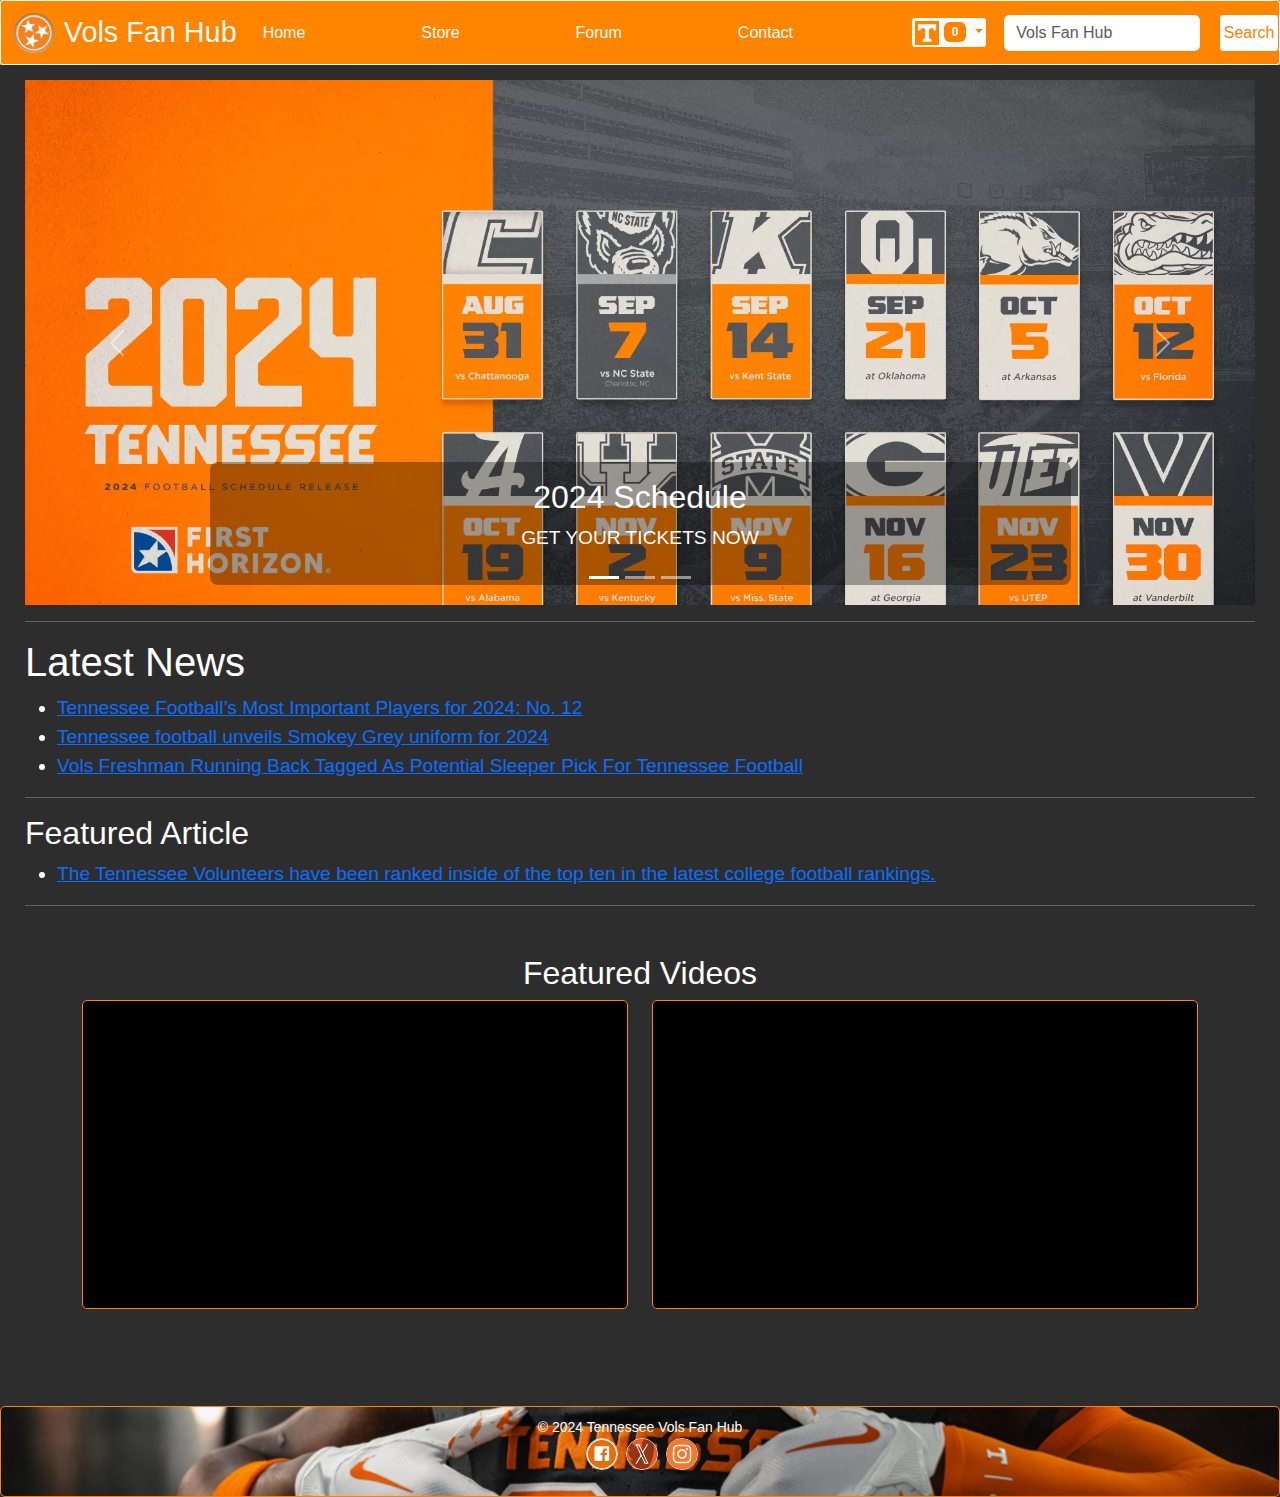
<file: index.html>
<!DOCTYPE html>
  <html lang="en">
  <head>
      <meta charset="UTF-8">
      <meta name="viewport" content="width=device-width, initial-scale=1.0">
      <title>Tennessee Vols Fan Hub</title>
      <link href="https://cdn.jsdelivr.net/npm/bootstrap@5.3.3/dist/css/bootstrap.min.css" rel="stylesheet">
      <link rel="stylesheet" href="css/styles.css">
  </head>
  
    <body>
      <header>
        <nav class="navbar navbar-expand-lg navbar-light bg-transparent">
            <a class="navbar-brand" href="#">
                <img src="images/vols7.webp" alt="Vols Fan Hub" class="navbar-logo"> 
                Vols Fan Hub
            </a>
            <button class="navbar-toggler" type="button" data-bs-toggle="collapse" data-bs-target="#navbarNav" aria-controls="navbarNav" aria-expanded="false" aria-label="Toggle navigation">
                <span class="navbar-toggler-icon"></span>
            </button>
            <div class="collapse navbar-collapse" id="navbarNav">
                <ul class="navbar-nav me-auto mb-2 mb-lg-0">
                    <li class="nav-item">
                        <a class="nav-link active" aria-current="page" href="index.html">Home</a>
                    </li>
                    <li class="nav-item">
                        <a class="nav-link" href="store.html">Store</a>
                    </li>
                    <li class="nav-item">
                        <a class="nav-link" href="forum.html">Forum</a>
                    </li>
                    <li class="nav-item">
                        <a class="nav-link" href="contact.html">Contact</a>
                    </li>
                </ul>
                <div class="d-flex align-items-center ms-auto">
                    <div class="dropdown me-3">
                        <button class="btn btn-outline-success dropdown-toggle" type="button" id="cartDropdown" data-bs-toggle="dropdown" aria-expanded="false">
                            <img src="images/shopping-cart.png" class="cart-icon" alt="Cart"> 
                            <span class="badge bg-danger text-dark" id="cart-count">0</span> 
                        </button>
                        <ul class="dropdown-menu dropdown-menu-end p-3" aria-labelledby="cartDropdown" id="cart-dropdown-menu">
                            <li><p class="text-center mb-0">Your cart is empty.</p></li>
                        </ul>
                    </div>
                    <form class="d-flex">
                        <input class="form-control me-2" type="search" placeholder="Vols Fan Hub" aria-label="Search">
                        <button class="btn btn-outline-success" type="submit">Search</button>
                    </form>
                </div>
            </div>
        </nav>
    </header>
    

    <main>
        <!-- Carousel Section -->
        <div id="carouselIndicators" class="carousel slide" data-bs-ride="carousel">
            <ol class="carousel-indicators">
                <li data-bs-target="#carouselIndicators" data-bs-slide-to="0" class="active"></li>
                <li data-bs-target="#carouselIndicators" data-bs-slide-to="1"></li>
                <li data-bs-target="#carouselIndicators" data-bs-slide-to="2"></li>
            </ol>
            <div class="carousel-inner">
                <div class="carousel-item active">
                    <img src="images/vols1.webp" class="d-block w-100" alt="First slide">
                    <div class="carousel-caption d-none d-md-block">
                        <h2>2024 Schedule</h2>
                        <p>GET YOUR TICKETS NOW</p>
                    </div>
                </div>
                <div class="carousel-item">
                    <img src="images/vols2.avif" class="d-block w-100" alt="Second slide">
                    <div class="carousel-caption d-none d-md-block">
                        <h2>Tennessee football unveils Smokey Grey uniform for 2024</h2>
                        <p>Tennessee's 2024 Smokey Grey football uniforms are inspired by the Tri-Star emblem on the state flag.</p>
                    </div>
                </div>
                <div class="carousel-item">
                    <img src="images/vols3.webp" class="d-block w-100" alt="Third slide">
                    <div class="carousel-caption d-none d-md-block">
                        <h2>Highest rated edge rusher in College Football </h2>
                        <p>EA Sports College Football 25 gives James Pearce 95 overall player rating</p>
                    </div>
                </div>
            </div>
            <a class="carousel-control-prev" href="#carouselIndicators" role="button" data-bs-slide="prev">
                <span class="carousel-control-prev-icon" aria-hidden="true"></span>
                <span class="visually-hidden">Previous</span>
            </a>
            <a class="carousel-control-next" href="#carouselIndicators" role="button" data-bs-slide="next">
                <span class="carousel-control-next-icon" aria-hidden="true"></span>
                <span class="visually-hidden">Next</span>
            </a>
        </div>
        <!-- End of Carousel Section -->

        <!-- Latest News Section -->
        <section>
            <hr>
            <h1>Latest News</h1>
            <ul>
                <li><a href="https://247sports.com/college/tennessee/article/jermod-mccoy-tennessee-vols-football-ranking-most-important-players-for-2024-season-oregon-state-transfer-233764379/" target="_blank">Tennessee Football’s Most Important Players for 2024: No. 12</a></li>
                <li><a href="https://www.knoxnews.com/story/sports/college/university-of-tennessee/football/2024/07/13/tennessee-football-smokey-grey-uniform-2024/74381530007/" target="_blank">Tennessee football unveils Smokey Grey uniform for 2024</a></li>
                <li><a href="https://www.rockytopinsider.com/2024/07/11/vols-freshman-running-back-tagged-as-potential-sleeper-pick-for-tennessee-football/" target="_blank">Vols Freshman Running Back Tagged As Potential Sleeper Pick For Tennessee Football</a></li>
            </ul>
            <hr>
        </section>

        <!-- Featured Article Section -->
        <section>
            <h2>Featured Article</h2>
            <ul>
                <li><a href="https://www.si.com/college/tennessee/football/tennessee-volunteers-ranked-inside-top-ten-01j2hac537qy" target="_blank">The Tennessee Volunteers have been ranked inside of the top ten in the latest college football rankings.</a></li>
            </ul>
            <hr>
        </section>

        <!-- Featured Videos Section -->
        <section class="container my-5">
            <h2 class="text-center">Featured Videos</h2>
            <div class="row justify-content-center">
                <div class="col-md-6">
                    <div class="video-container mb-4">
                        <iframe class="embed-responsive-item" src="https://www.youtube.com/embed/wmtQ72ZFkjc?si=kvC34rLUypUAmXqq" title="YouTube video player" style="border:0;" allow="accelerometer; autoplay; clipboard-write; encrypted-media; gyroscope; picture-in-picture; web-share" referrerpolicy="strict-origin-when-cross-origin" allowfullscreen></iframe>
                    </div>
                </div>
                <div class="col-md-6">
                    <div class="video-container mb-4">
                        <iframe class="embed-responsive-item" src="https://www.youtube.com/embed/kBbOAVrYlCY?si=hFkrwXW5TB-S7l78" title="YouTube video player" style="border:0;" allow="accelerometer; autoplay; clipboard-write; encrypted-media; gyroscope; picture-in-picture; web-share" referrerpolicy="strict-origin-when-cross-origin" allowfullscreen></iframe>
                    </div>
                </div>
            </div>
        </section>
    </main>

    <!-- Footer Section -->
    <footer class="footer">
        <div class="container-fluid">
            <div class="row">
                <div class="col-md-12 text-center">
                    <p>&copy; 2024 Tennessee Vols Fan Hub</p>
                    <ul class="social-links list-unstyled d-flex justify-content-center">
                        <li class="ms-2">
                            <a href="https://www.facebook.com/VolFootball/" target="_blank">
                                <img src="images/facebook.png" alt="Facebook" class="social-icon">
                            </a>
                        </li>
                        <li class="ms-2">
                            <a href="https://x.com/Vol_Football?ref_src=twsrc%5Egoogle%7Ctwcamp%5Eserp%7Ctwgr%5Eauthor" target="_blank">
                                <img src="images/x.jpg" alt="X" class="social-icon">
                            </a>
                        </li>
                        <li class="ms-2">
                            <a href="https://www.instagram.com/vol_football/?hl=en" target="_blank">
                                <img src="images/insta.png" alt="Instagram" class="social-icon">
                            </a>
                        </li>
                    </ul>
                </div>
            </div>
        </div>
    </footer>
     <script src="https://cdn.jsdelivr.net/npm/bootstrap@5.3.3/dist/js/bootstrap.bundle.min.js"></script>
    <script src="scripts/scripts.js"></script>
</body>

</html>
</file>
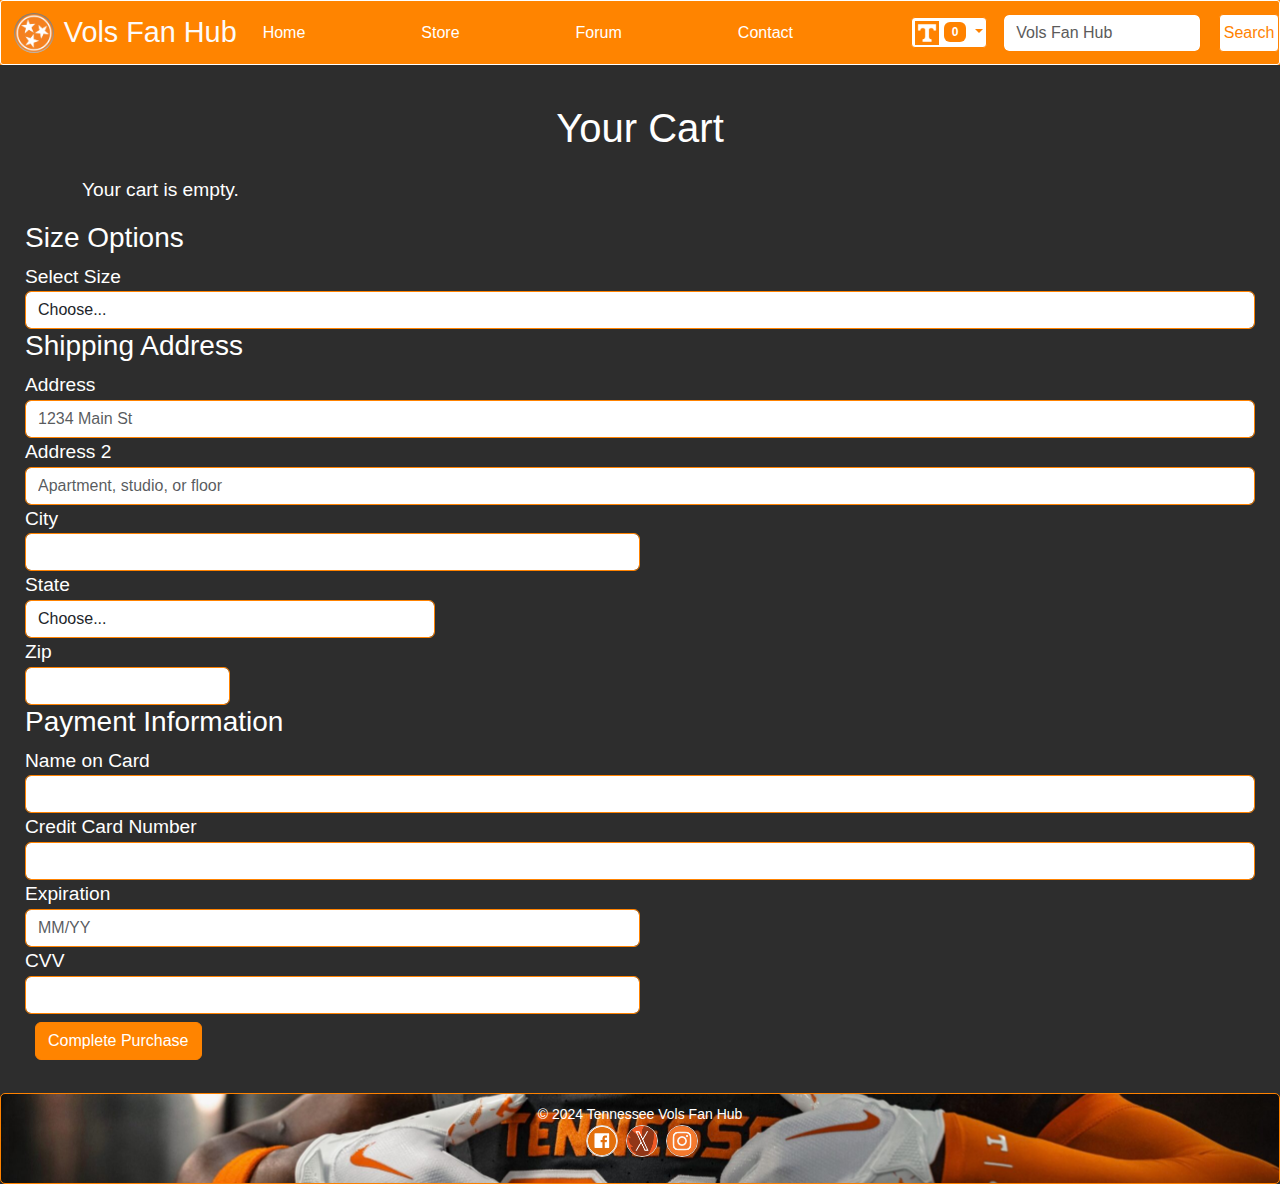
<file: cart.html>
<!DOCTYPE html>
<html lang="en">
<head>
    <meta charset="UTF-8">
    <meta name="viewport" content="width=device-width, initial-scale=1.0">
    <title>Cart - Tennessee Vols Football Fan Hub</title>
    <link href="https://cdn.jsdelivr.net/npm/bootstrap@5.3.3/dist/css/bootstrap.min.css" rel="stylesheet">
    <link rel="stylesheet" href="css/styles.css">
</head>
<body>
    <header>
        <nav class="navbar navbar-expand-lg navbar-light bg-transparent">
            <a class="navbar-brand" href="#">
                <img src="images/vols7.webp" alt="Vols Fan Hub" class="navbar-logo"> 
                Vols Fan Hub
            </a>
            <button class="navbar-toggler" type="button" data-bs-toggle="collapse" data-bs-target="#navbarNav" aria-controls="navbarNav" aria-expanded="false" aria-label="Toggle navigation">
                <span class="navbar-toggler-icon"></span>
            </button>
            <div class="collapse navbar-collapse" id="navbarNav">
                <ul class="navbar-nav me-auto mb-2 mb-lg-0">
                    <li class="nav-item">
                        <a class="nav-link active" aria-current="page" href="index.html">Home</a>
                    </li>
                    <li class="nav-item">
                        <a class="nav-link" href="store.html">Store</a>
                    </li>
                    <li class="nav-item">
                        <a class="nav-link" href="forum.html">Forum</a>
                    </li>
                    <li class="nav-item">
                        <a class="nav-link" href="contact.html">Contact</a>
                    </li>
                </ul>
                <div class="d-flex align-items-center ms-auto">
                    <div class="dropdown me-3">
                        <button class="btn btn-outline-success dropdown-toggle" type="button" id="cartDropdown" data-bs-toggle="dropdown" aria-expanded="false">
                            <img src="images/shopping-cart.png" class="cart-icon" alt="Cart"> 
                            <span class="badge bg-danger text-dark" id="cart-count">0</span> 
                        </button>
                        <ul class="dropdown-menu dropdown-menu-end p-3" aria-labelledby="cartDropdown" id="cart-dropdown-menu">
                            <li><p class="text-center mb-0">Your cart is empty.</p></li>
                        </ul>
                    </div>
                    <form class="d-flex">
                        <input class="form-control me-2" type="search" placeholder="Vols Fan Hub" aria-label="Search">
                        <button class="btn btn-outline-success" type="submit">Search</button>
                    </form>
                </div>
            </div>
        </nav>
    </header>
    <main>
        <h1 class="text-center my-4">Your Cart</h1>
        <div class="container">
            <div class="row" id="cart-items">
                <div class="col-md-6">
                    <div id="cart-items" class="cart-grid"></div>
                        
                    </div>
                </div>
            </div>
            <div class="row">
                <div class="col-md-12">
                    <form id="checkout-form">
                        <h3>Size Options</h3>
                        <div class="form-group">
                            <label for="size">Select Size</label>
                            <select class="form-control" id="size" required>
                                <option value="">Choose...</option>
                                <option value="S">Small</option>
                                <option value="M">Medium</option>
                                <option value="L">Large</option>
                                <option value="XL">Extra Large</option>
                            </select>
                        </div>
                        <h3>Shipping Address</h3>
                        <div class="form-group">
                            <label for="address">Address</label>
                            <input type="text" class="form-control" id="address" placeholder="1234 Main St" required>
                        </div>
                        <div class="form-group">
                            <label for="address2">Address 2</label>
                            <input type="text" class="form-control" id="address2" placeholder="Apartment, studio, or floor">
                        </div>
                        <div class="form-row">
                            <div class="form-group col-md-6">
                                <label for="city">City</label>
                                <input type="text" class="form-control" id="city" required>
                            </div>
                            <div class="form-group col-md-4">
                                <label for="state">State</label>
                                <select id="state" class="form-control" required>
                                    <option value="">Choose...</option>
                                    <option value="AL">Alabama</option>
                                    <option value="AK">Alaska</option>
                                    <option value="AZ">Arizona</option>
                                    <option value="AR">Arkansas</option>
                                    <option value="CA">California</option>
                                    <option value="CO">Colorado</option>
                                    <option value="CT">Connecticut</option>
                                    <option value="DE">Delaware</option>
                                    <option value="FL">Florida</option>
                                    <option value="GA">Georgia</option>
                                    <option value="HI">Hawaii</option>
                                    <option value="ID">Idaho</option>
                                    <option value="IL">Illinois</option>
                                    <option value="IN">Indiana</option>
                                    <option value="IA">Iowa</option>
                                    <option value="KS">Kansas</option>
                                    <option value="KY">Kentucky</option>
                                    <option value="LA">Louisiana</option>
                                    <option value="ME">Maine</option>
                                    <option value="MD">Maryland</option>
                                    <option value="MA">Massachusetts</option>
                                    <option value="MI">Michigan</option>
                                    <option value="MN">Minnesota</option>
                                    <option value="MS">Mississippi</option>
                                    <option value="MO">Missouri</option>
                                    <option value="MT">Montana</option>
                                    <option value="NE">Nebraska</option>
                                    <option value="NV">Nevada</option>
                                    <option value="NH">New Hampshire</option>
                                    <option value="NJ">New Jersey</option>
                                    <option value="NM">New Mexico</option>
                                    <option value="NY">New York</option>
                                    <option value="NC">North Carolina</option>
                                    <option value="ND">North Dakota</option>
                                    <option value="OH">Ohio</option>
                                    <option value="OK">Oklahoma</option>
                                    <option value="OR">Oregon</option>
                                    <option value="PA">Pennsylvania</option>
                                    <option value="RI">Rhode Island</option>
                                    <option value="SC">South Carolina</option>
                                    <option value="SD">South Dakota</option>
                                    <option value="TN">Tennessee</option>
                                    <option value="TX">Texas</option>
                                    <option value="UT">Utah</option>
                                    <option value="VT">Vermont</option>
                                    <option value="VA">Virginia</option>
                                    <option value="WA">Washington</option>
                                    <option value="WV">West Virginia</option>
                                    <option value="WI">Wisconsin</option>
                                    <option value="WY">Wyoming</option>
                                </select>
                            </div>
                            
                            <div class="form-group col-md-2">
                                <label for="zip">Zip</label>
                                <input type="text" class="form-control" id="zip" required>
                            </div>
                        </div>
                        <h3>Payment Information</h3>
                        <div class="form-group">
                            <label for="cardName">Name on Card</label>
                            <input type="text" class="form-control" id="cardName" required>
                        </div>
                        <div class="form-group">
                            <label for="cardNumber">Credit Card Number</label>
                            <input type="text" class="form-control" id="cardNumber" required>
                        </div>
                        <div class="form-row">
                            <div class="form-group col-md-6">
                                <label for="expiration">Expiration</label>
                                <input type="text" class="form-control" id="expiration" placeholder="MM/YY" required>
                            </div>
                            <div class="form-group col-md-6">
                                <label for="cvv">CVV</label>
                                <input type="text" class="form-control" id="cvv" required>
                            </div>
                        </div>
                        <button type="submit" class="btn btn-primary my-2">Complete Purchase</button>
                    </form>
                </div>
            </div>
        </div>
    </main>
    <footer class="footer">
        <div class="container-fluid">
          <div class="row">
            <div class="col-md-12 text-center">
              <p>&copy; 2024 Tennessee Vols Fan Hub</p>
              <ul class="social-links list-unstyled d-flex justify-content-center">
                <li class="ms-2">
                  <a href="https://www.facebook.com/VolFootball/" target="_blank">
                    <img src="images/facebook.png" alt="Facebook" class="social-icon">
                  </a>
                </li>
                <li class="ms-2">
                  <a href="https://x.com/Vol_Football?ref_src=twsrc%5Egoogle%7Ctwcamp%5Eserp%7Ctwgr%5Eauthor" target="_blank">
                    <img src="images/x.jpg" alt="X" class="social-icon">
                  </a>
                </li>
                <li class="ms-2">
                  <a href="https://www.instagram.com/vol_football/?hl=en" target="_blank">
                    <img src="images/insta.png" alt="Instagram" class="social-icon">
                  </a>
                </li>
              </ul>
            </div>
          </div>
        </div>
      </footer>

    <!-- Modal -->
    <div class="modal fade" id="orderCompleteModal" tabindex="-1" aria-labelledby="orderCompleteModalLabel" aria-hidden="true">
        <div class="modal-dialog">
            <div class="modal-content">
                <div class="modal-header">
                    <h5 class="modal-title" id="orderCompleteModalLabel">Order Complete</h5>
                    <button type="button" class="btn-close" data-bs-dismiss="modal" aria-label="Close"></button>
                </div>
                <div class="modal-body">
                    Your order has been placed successfully.
                </div>
                <div class="modal-footer">
                    <button type="button" class="btn btn-secondary" data-bs-dismiss="modal">Close</button>
                    <button type="button" id="returnToStore" class="btn checkout-btn">Return to Store</button>
                </div>
            </div>
        </div>
    </div>
    <script src="https://cdn.jsdelivr.net/npm/bootstrap@5.3.3/dist/js/bootstrap.bundle.min.js"></script>
    <script src="scripts/scripts.js"></script> 
</body>
</html>
</file>
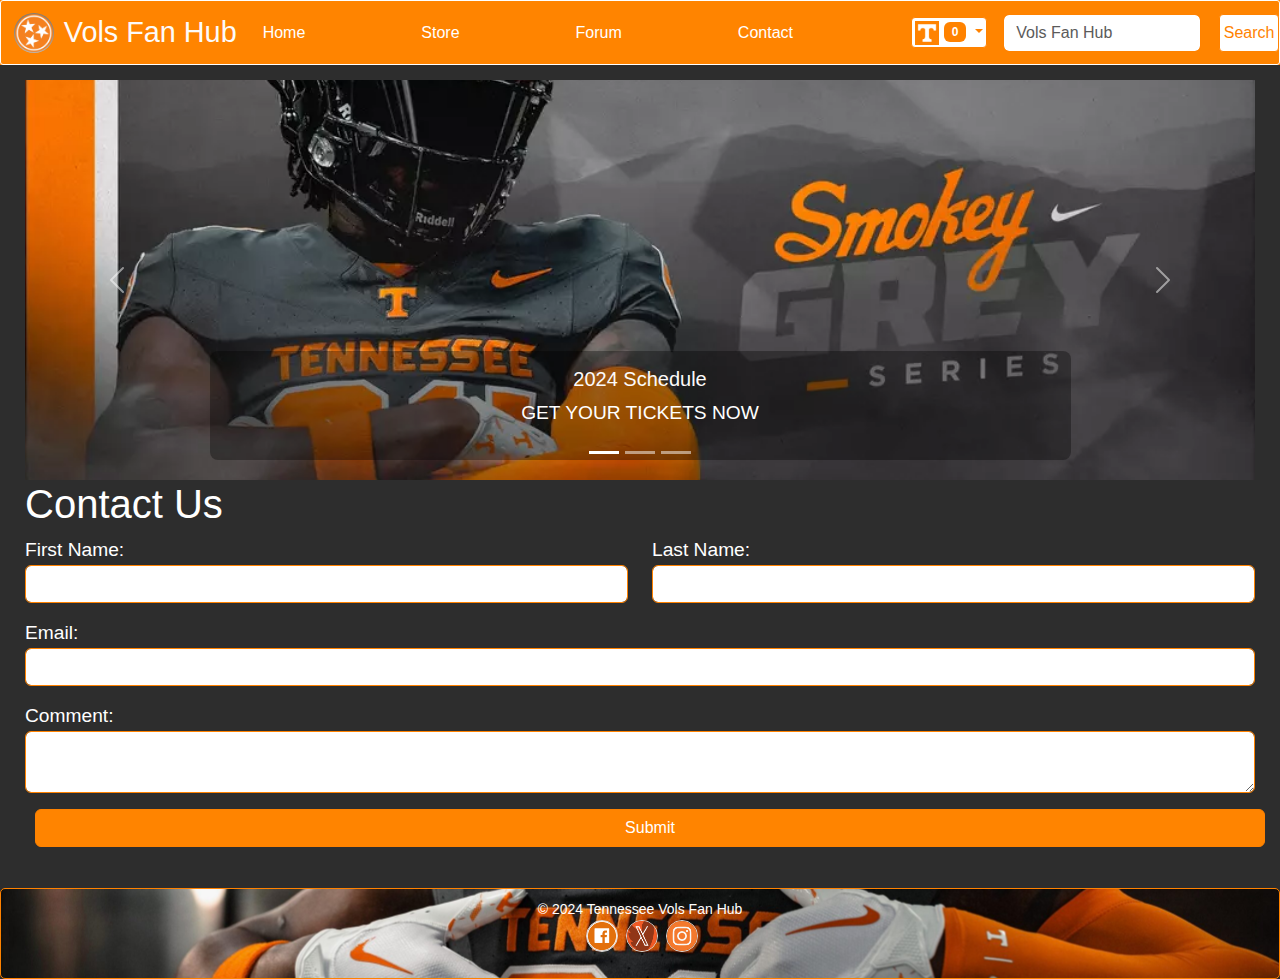
<file: contact.html>
<!DOCTYPE html>
<html lang="en">
<head>
    <meta charset="UTF-8">
    <meta name="viewport" content="width=device-width, initial-scale=1.0">
    <title>Contact - Tennessee Vols Fan Hub</title>
    <link href="https://cdn.jsdelivr.net/npm/bootstrap@5.3.3/dist/css/bootstrap.min.css" rel="stylesheet">
    <link rel="stylesheet" href="css/styles.css">
</head>
<body>
    <header>
        <nav class="navbar navbar-expand-lg navbar-light bg-transparent">
            <a class="navbar-brand" href="#">
                <img src="images/vols7.webp" alt="Vols Fan Hub" class="navbar-logo"> 
                Vols Fan Hub
            </a>
            <button class="navbar-toggler" type="button" data-bs-toggle="collapse" data-bs-target="#navbarNav" aria-controls="navbarNav" aria-expanded="false" aria-label="Toggle navigation">
                <span class="navbar-toggler-icon"></span>
            </button>
            <div class="collapse navbar-collapse" id="navbarNav">
                <ul class="navbar-nav me-auto mb-2 mb-lg-0">
                    <li class="nav-item">
                        <a class="nav-link active" aria-current="page" href="index.html">Home</a>
                    </li>
                    <li class="nav-item">
                        <a class="nav-link" href="store.html">Store</a>
                    </li>
                    <li class="nav-item">
                        <a class="nav-link" href="forum.html">Forum</a>
                    </li>
                    <li class="nav-item">
                        <a class="nav-link" href="contact.html">Contact</a>
                    </li>
                </ul>
                <div class="d-flex align-items-center ms-auto">
                    <div class="dropdown me-3">
                        <button class="btn btn-outline-success dropdown-toggle" type="button" id="cartDropdown" data-bs-toggle="dropdown" aria-expanded="false">
                            <img src="images/shopping-cart.png" class="cart-icon" alt="Cart"> 
                            <span class="badge bg-danger text-dark" id="cart-count">0</span> 
                        </button>
                        <ul class="dropdown-menu dropdown-menu-end p-3" aria-labelledby="cartDropdown" id="cart-dropdown-menu">
                            <li><p class="text-center mb-0">Your cart is empty.</p></li>
                        </ul>
                    </div>
                    <form class="d-flex">
                        <input class="form-control me-2" type="search" placeholder="Vols Fan Hub" aria-label="Search">
                        <button class="btn btn-outline-success" type="submit">Search</button>
                    </form>
                </div>
            </div>
        </nav>
    </header>
<main>
    <!-- Contact Carousel Section -->
    <div id="carousel-Indicators" class="carousel slide contact-carousel" data-bs-ride="carousel">
        <ol class="carousel-indicators">
            <li data-bs-target="#carousel-Indicators" data-bs-slide-to="0" class="active"></li>
            <li data-bs-target="#carousel-Indicators" data-bs-slide-to="1"></li>
            <li data-bs-target="#carousel-Indicators" data-bs-slide-to="2"></li>
        </ol>
        <div class="carousel-inner">
            <div class="carousel-item active">
                <img src="images/vols4.webp" class="d-block w-100 contact-carousel" alt="First slide">
                <div class="carousel-caption d-none d-md-block">
                    <h5>2024 Schedule</h5>
                    <p>GET YOUR TICKETS NOW</p>
                </div>
            </div>
            <div class="carousel-item">
                <img src="images/vols2.avif" class="d-block w-100 contact-carousel" alt="Second slide">
                <div class="carousel-caption d-none d-md-block">
                    <h5>Tennessee football unveils Smokey Grey uniform for 2024</h5>
                    <p>Tennessee's 2024 Smokey Grey football uniforms are inspired by the Tri-Star emblem on the state flag.</p>
                </div>
            </div>
            <div class="carousel-item">
                <img src="images/vols3.webp" class="d-block w-100 contact-carousel" alt="Third slide">
                <div class="carousel-caption d-none d-md-block">
                    <h5>Highest rated edge rusher in College Football</h5>
                    <p>EA Sports College Football 25 gives James Pearce 95 overall player rating</p>
                </div>
            </div>
        </div>
        <a class="carousel-control-prev" href="#carousel-Indicators" role="button" data-bs-slide="prev">
            <span class="carousel-control-prev-icon" aria-hidden="true"></span>
            <span class="sr-only"></span>
        </a>
        <a class="carousel-control-next" href="#carousel-Indicators" role="button" data-bs-slide="next">
            <span class="carousel-control-next-icon" aria-hidden="true"></span>
            <span class="sr-only"></span>
        </a>
    </div>
    <!-- End of Contact Carousel Section -->
   
        <section>
            <h1>Contact Us</h1>
            <form action="https://formspree.io/f/mrbzbkgr" method="POST">
              <input type="hidden" name="_next" value="thank-you.html">
              <div class="row mb-3">
                <div class="col-md-6">
                  <div class="form-group">
                    <label for="first-name">First Name:</label>
                    <input type="text" id="first-name" name="first-name" class="form-control" required>
                  </div>
                </div>
                <div class="col-md-6">
                  <div class="form-group">
                    <label for="last-name">Last Name:</label>
                    <input type="text" id="last-name" name="last-name" class="form-control">
                  </div>
                </div>
              </div>
              <div class="row mb-3">
                <div class="col-md-12">
                  <div class="form-group">
                    <label for="email">Email:</label>
                    <input type="email" id="email" name="email" class="form-control" required>
                  </div>
                </div>
              </div>
              <div class="row mb-3">
                <div class="col-md-12">
                  <div class="form-group">
                    <label for="comment">Comment:</label>
                    <textarea id="comment" name="comment" class="form-control comment-box" required></textarea>
                  </div>
                </div>
              </div>
              <div class="row mb-3">
                <div class="col-md-12">
                  <input type="submit" class="btn btn-primary w-100" value="Submit">
                </div>
              </div>
            </form>
          </section>
          
</main>
<footer class="footer">
    <div class="container-fluid">
      <div class="row">
        <div class="col-md-12 text-center">
          <p>&copy; 2024 Tennessee Vols Fan Hub</p>
          <ul class="social-links list-unstyled d-flex justify-content-center">
            <li class="ms-2">
              <a href="https://www.facebook.com/VolFootball/" target="_blank">
                <img src="images/facebook.png" alt="Facebook" class="social-icon">
              </a>
            </li>
            <li class="ms-2">
              <a href="https://x.com/Vol_Football?ref_src=twsrc%5Egoogle%7Ctwcamp%5Eserp%7Ctwgr%5Eauthor" target="_blank">
                <img src="images/x.jpg" alt="X" class="social-icon">
              </a>
            </li>
            <li class="ms-2">
              <a href="https://www.instagram.com/vol_football/?hl=en" target="_blank">
                <img src="images/insta.png" alt="Instagram" class="social-icon">
              </a>
            </li>
          </ul>
        </div>
      </div>
    </div>
  </footer>

<script src="https://cdn.jsdelivr.net/npm/@popperjs/core@2.5.4/dist/umd/popper.min.js"></script>
<script src="https://cdn.jsdelivr.net/npm/bootstrap@5.3.3/dist/js/bootstrap.bundle.min.js"></script>
<script src="scripts/scripts.js"></script>
</body>
</html>
</file>
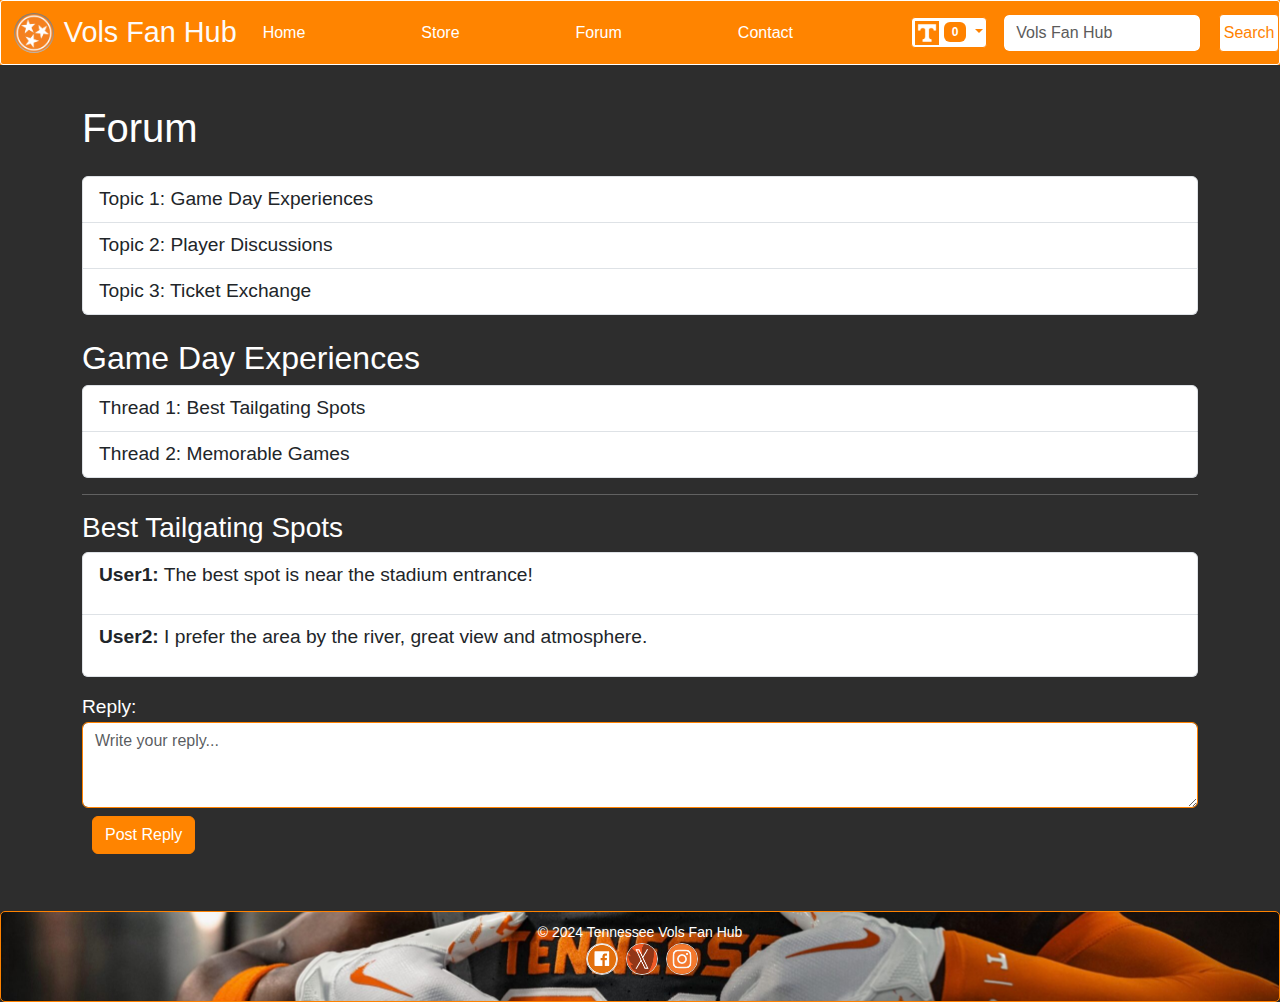
<file: forum.html>
<!DOCTYPE html>
<html lang="en">
<head>
    <meta charset="UTF-8">
    <meta name="viewport" content="width=device-width, initial-scale=1.0">
    <title>Forum - Tennessee Vols Football Fan Hub</title>
    <link href="https://cdn.jsdelivr.net/npm/bootstrap@5.3.3/dist/css/bootstrap.min.css" rel="stylesheet">
    <link rel="stylesheet" href="css/styles.css">
</head>
<body>
  <header>
    <nav class="navbar navbar-expand-lg navbar-light bg-transparent">
        <a class="navbar-brand" href="#">
            <img src="images/vols7.webp" alt="Vols Fan Hub" class="navbar-logo"> 
            Vols Fan Hub
        </a>
        <button class="navbar-toggler" type="button" data-bs-toggle="collapse" data-bs-target="#navbarNav" aria-controls="navbarNav" aria-expanded="false" aria-label="Toggle navigation">
            <span class="navbar-toggler-icon"></span>
        </button>
        <div class="collapse navbar-collapse" id="navbarNav">
            <ul class="navbar-nav me-auto mb-2 mb-lg-0">
                <li class="nav-item">
                    <a class="nav-link active" aria-current="page" href="index.html">Home</a>
                </li>
                <li class="nav-item">
                    <a class="nav-link" href="store.html">Store</a>
                </li>
                <li class="nav-item">
                    <a class="nav-link" href="forum.html">Forum</a>
                </li>
                <li class="nav-item">
                    <a class="nav-link" href="contact.html">Contact</a>
                </li>
            </ul>
            <div class="d-flex align-items-center ms-auto">
                <div class="dropdown me-3">
                    <button class="btn btn-outline-success dropdown-toggle" type="button" id="cartDropdown" data-bs-toggle="dropdown" aria-expanded="false">
                        <img src="images/shopping-cart.png" class="cart-icon" alt="Cart"> 
                        <span class="badge bg-danger text-dark" id="cart-count">0</span> 
                    </button>
                    <ul class="dropdown-menu dropdown-menu-end p-3" aria-labelledby="cartDropdown" id="cart-dropdown-menu">
                        <li><p class="text-center mb-0">Your cart is empty.</p></li>
                    </ul>
                </div>
                <form class="d-flex">
                    <input class="form-control me-2" type="search" placeholder="Vols Fan Hub" aria-label="Search">
                    <button class="btn btn-outline-success" type="submit">Search</button>
                </form>
            </div>
        </div>
    </nav>
</header>
<main>
    <section>
        <div class="container">
            <h1 class="my-4">Forum</h1>
            <div class="list-group mb-4">
                <!-- Forum topics -->
                <a href="#topic1" class="list-group-item list-group-item-action">Topic 1: Game Day Experiences</a>
                <a href="#topic2" class="list-group-item list-group-item-action">Topic 2: Player Discussions</a>
                <a href="#topic3" class="list-group-item list-group-item-action">Topic 3: Ticket Exchange</a>
            </div>
            
            <!-- Topic 1: Game Day Experiences -->
            <div id="topic1" class="forum-topic mb-4">
                <h2>Game Day Experiences</h2>
                <div class="list-group">
                    <!-- Threads -->
                    <a href="#thread1" class="list-group-item list-group-item-action">Thread 1: Best Tailgating Spots</a>
                    <a href="#thread2" class="list-group-item list-group-item-action">Thread 2: Memorable Games</a>
                </div>
                <hr>
                <!-- Thread 1: Best Tailgating Spots -->
                <div id="thread1" class="forum-thread mb-4">
                    <h3>Best Tailgating Spots</h3>
                    <div class="list-group">
                        <!-- Replies -->
                        <div class="list-group-item">
                            <p><strong>User1:</strong> The best spot is near the stadium entrance!</p>
                        </div>
                        <div class="list-group-item">
                            <p><strong>User2:</strong> I prefer the area by the river, great view and atmosphere.</p>
                        </div>
                    </div>
                    <form class="mt-3">
                        <div class="form-group">
                            <label for="reply1">Reply:</label>
                            <textarea class="form-control" id="reply1" rows="3" placeholder="Write your reply..."></textarea>
                        </div>
                        <button type="submit" class="btn btn-primary my-2">Post Reply</button>
                    </form>
                </div>
            </div>
            
            
        </div>
    </section>
</main>
<footer class="footer">
    <div class="container-fluid">
      <div class="row">
        <div class="col-md-12 text-center">
          <p>&copy; 2024 Tennessee Vols Fan Hub</p>
          <ul class="social-links list-unstyled d-flex justify-content-center">
            <li class="ms-2">
              <a href="https://www.facebook.com/VolFootball/" target="_blank">
                <img src="images/facebook.png" alt="Facebook" class="social-icon">
              </a>
            </li>
            <li class="ms-2">
              <a href="https://x.com/Vol_Football?ref_src=twsrc%5Egoogle%7Ctwcamp%5Eserp%7Ctwgr%5Eauthor" target="_blank">
                <img src="images/x.jpg" alt="X" class="social-icon">
              </a>
            </li>
            <li class="ms-2">
              <a href="https://www.instagram.com/vol_football/?hl=en" target="_blank">
                <img src="images/insta.png" alt="Instagram" class="social-icon">
              </a>
            </li>
          </ul>
        </div>
      </div>
    </div>
  </footer>

<script src="https://cdn.jsdelivr.net/npm/@popperjs/core@2.5.4/dist/umd/popper.min.js"></script>
<script src="https://cdn.jsdelivr.net/npm/bootstrap@5.3.3/dist/js/bootstrap.bundle.min.js"></script>
<script src="scripts/scripts.js"></script>
</body>
</html>
</file>
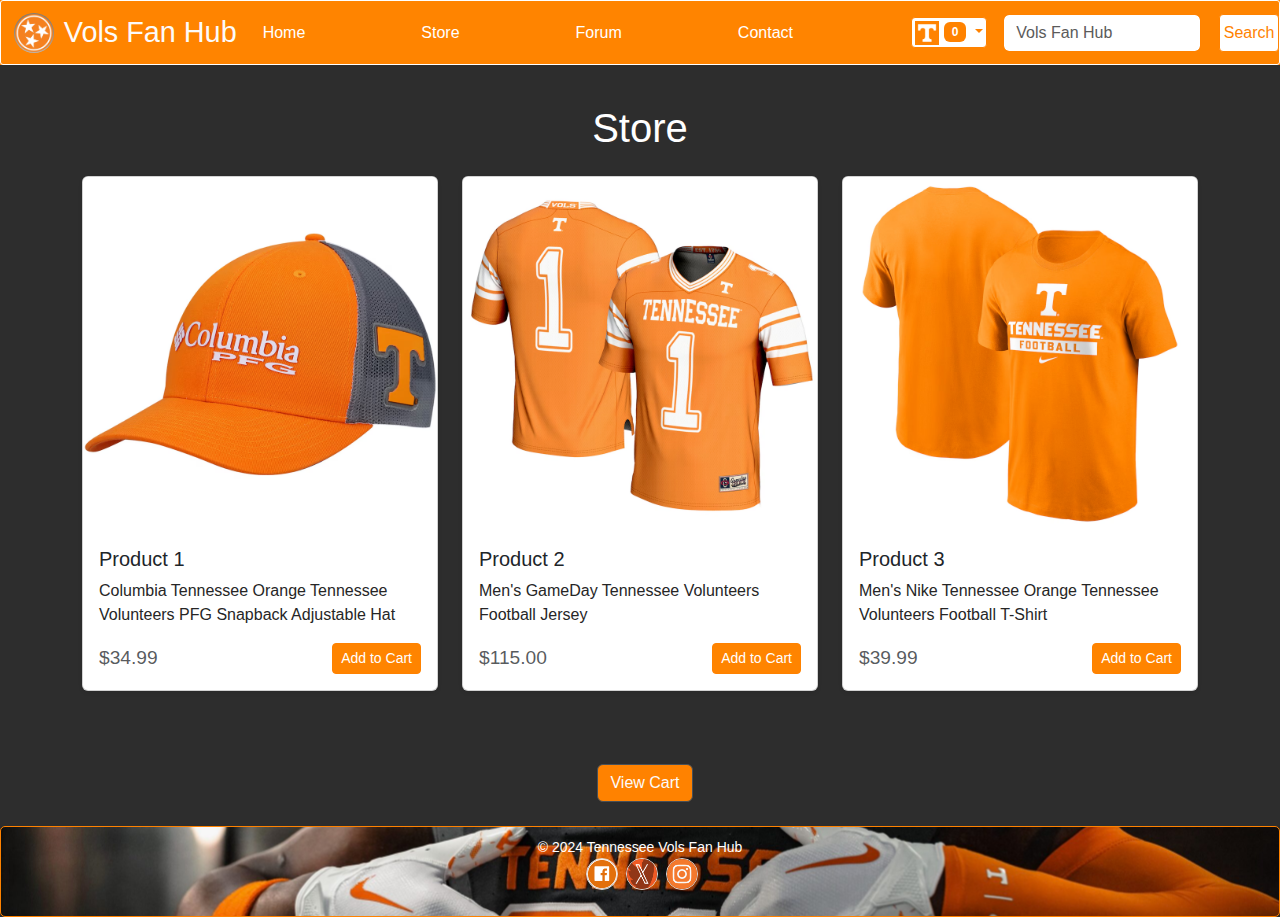
<file: store.html>
<!DOCTYPE html>
<html lang="en">
<head>
    <meta charset="UTF-8">
    <meta name="viewport" content="width=device-width, initial-scale=1.0">
    <title>Tennessee Vols Football Fan Hub Store</title>
    <link href="https://cdn.jsdelivr.net/npm/bootstrap@5.3.3/dist/css/bootstrap.min.css" rel="stylesheet">
    <link rel="stylesheet" href="css/styles.css">
</head>
<body>
  <header>
    <nav class="navbar navbar-expand-lg navbar-light bg-transparent">
        <a class="navbar-brand" href="#">
            <img src="images/vols7.webp" alt="Vols Fan Hub" class="navbar-logo"> 
            Vols Fan Hub
        </a>
        <button class="navbar-toggler" type="button" data-bs-toggle="collapse" data-bs-target="#navbarNav" aria-controls="navbarNav" aria-expanded="false" aria-label="Toggle navigation">
            <span class="navbar-toggler-icon"></span>
        </button>
        <div class="collapse navbar-collapse" id="navbarNav">
            <ul class="navbar-nav me-auto mb-2 mb-lg-0">
                <li class="nav-item">
                    <a class="nav-link active" aria-current="page" href="index.html">Home</a>
                </li>
                <li class="nav-item">
                    <a class="nav-link" href="store.html">Store</a>
                </li>
                <li class="nav-item">
                    <a class="nav-link" href="forum.html">Forum</a>
                </li>
                <li class="nav-item">
                    <a class="nav-link" href="contact.html">Contact</a>
                </li>
            </ul>
            <div class="d-flex align-items-center ms-auto">
                <div class="dropdown me-3">
                    <button class="btn btn-outline-success dropdown-toggle" type="button" id="cartDropdown" data-bs-toggle="dropdown" aria-expanded="false">
                        <img src="images/shopping-cart.png" class="cart-icon" alt="Cart"> 
                        <span class="badge bg-danger text-dark" id="cart-count">0</span> 
                    </button>
                    <ul class="dropdown-menu dropdown-menu-end p-3" aria-labelledby="cartDropdown" id="cart-dropdown-menu">
                        <li><p class="text-center mb-0">Your cart is empty.</p></li>
                    </ul>
                </div>
                <form class="d-flex">
                    <input class="form-control me-2" type="search" placeholder="Vols Fan Hub" aria-label="Search">
                    <button class="btn btn-outline-success" type="submit">Search</button>
                </form>
            </div>
        </div>
    </nav>
</header>
    <main>
      <h1 class="text-center my-4">Store</h1>
      <div class="container">
          <div class="row">
              <div class="col-md-4">
                  <div class="card mb-4 shadow-sm">
                      <img src="images/product1.avif" class="card-img-top" alt="Product 1">
                      <div class="card-body">
                          <h5 class="card-title">Product 1</h5>
                          <p class="card-text">Columbia Tennessee Orange Tennessee Volunteers PFG Snapback Adjustable Hat</p>
                          <div class="d-flex justify-content-between align-items-center">
                              <span class="text-muted">$34.99</span>
                              <button type="button" class="btn btn-sm btn-primary" onclick="addToCart('Product 1', '34.99', 'images/product1.avif')">Add to Cart</button>
                          </div>
                      </div>
                  </div>
              </div>
              <div class="col-md-4">
                  <div class="card mb-4 shadow-sm">
                      <img src="images/product2.avif" class="card-img-top" alt="Product 2">
                      <div class="card-body">
                          <h5 class="card-title">Product 2</h5>
                          <p class="card-text">Men's GameDay  Tennessee Volunteers Football Jersey</p>
                          <div class="d-flex justify-content-between align-items-center">
                              <span class="text-muted">$115.00</span>
                              <button type="button" class="btn btn-sm btn-primary" onclick="addToCart('Product 2', '115.00', 'images/product2.avif')">Add to Cart</button>
                          </div>
                      </div>
                  </div>
              </div>
              <div class="col-md-4">
                  <div class="card mb-4 shadow-sm">
                      <img src="images/product3.avif" class="card-img-top" alt="Product 3">
                      <div class="card-body">
                          <h5 class="card-title">Product 3</h5>
                          <p class="card-text">Men's Nike Tennessee Orange Tennessee Volunteers Football T-Shirt</p>
                          <div class="d-flex justify-content-between align-items-center">
                              <span class="text-muted">$39.99</span>
                              <button type="button" class="btn btn-sm btn-primary" onclick="addToCart('Product 3', '39.99', 'images/product3.avif')">Add to Cart</button>
                          </div>
                      </div>
                  </div>
              </div>
          </div>
      </div>
  </main>
  <div class="text-center my-4">
    <a href="cart.html" class="btn btn-orange">View Cart</a></div>
  <footer class="footer">
    <div class="container-fluid">
      <div class="row">
        <div class="col-md-12 text-center">
          <p>&copy; 2024 Tennessee Vols Fan Hub</p>
          <ul class="social-links list-unstyled d-flex justify-content-center">
            <li class="ms-2">
              <a href="https://www.facebook.com/VolFootball/" target="_blank">
                <img src="images/facebook.png" alt="Facebook" class="social-icon">
              </a>
            </li>
            <li class="ms-2">
              <a href="https://x.com/Vol_Football?ref_src=twsrc%5Egoogle%7Ctwcamp%5Eserp%7Ctwgr%5Eauthor" target="_blank">
                <img src="images/x.jpg" alt="X" class="social-icon">
              </a>
            </li>
            <li class="ms-2">
              <a href="https://www.instagram.com/vol_football/?hl=en" target="_blank">
                <img src="images/insta.png" alt="Instagram" class="social-icon">
              </a>
            </li>
          </ul>
        </div>
      </div>
    </div>
  </footer>
  
    
    <script src="https://cdn.jsdelivr.net/npm/bootstrap@5.3.3/dist/js/bootstrap.bundle.min.js"></script>
    <script src="scripts/scripts.js"></script>
</body>
</html>
</file>
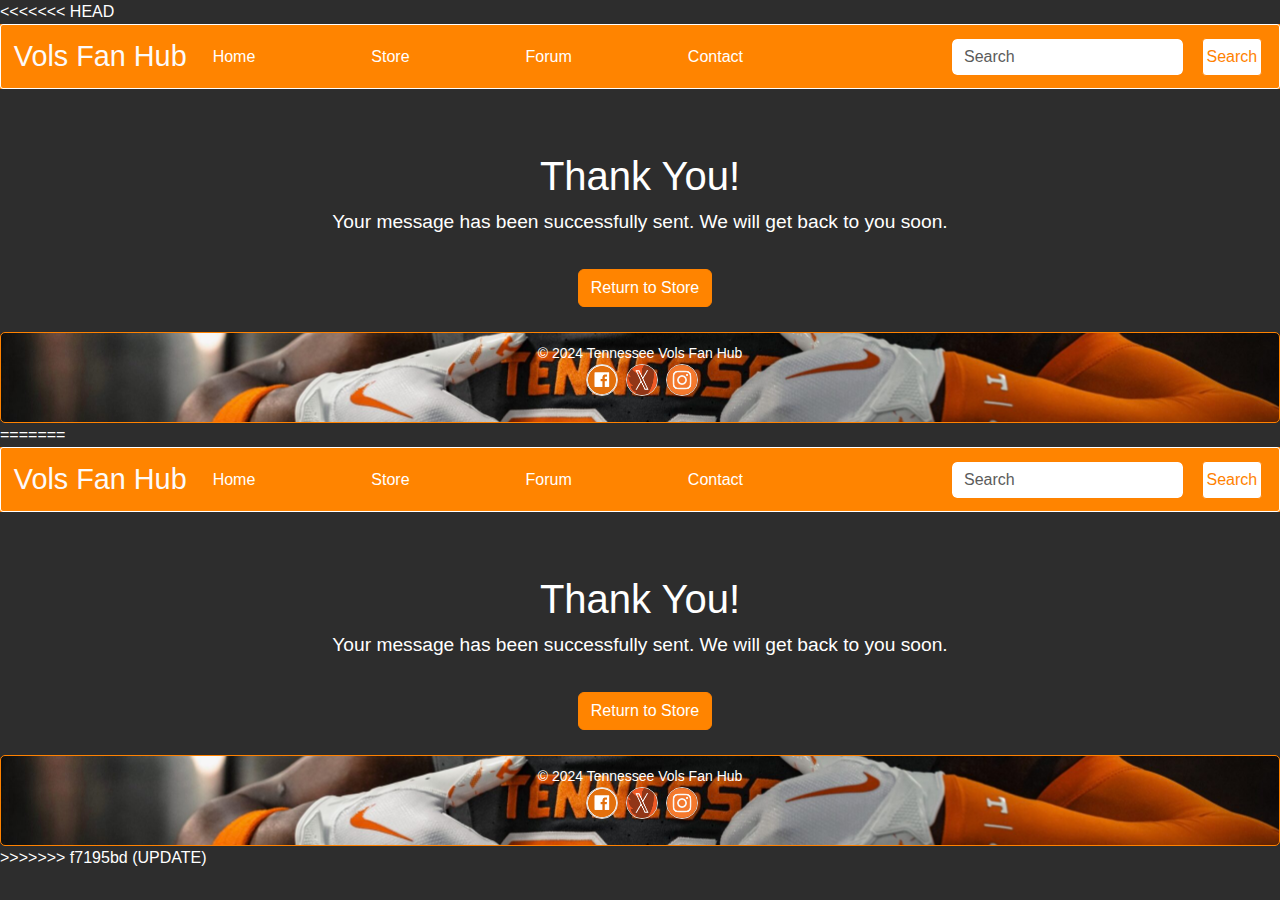
<file: thank-you.html>
<<<<<<< HEAD
<!DOCTYPE html>
<html lang="en">
<head>
    <meta charset="UTF-8">
    <meta name="viewport" content="width=device-width, initial-scale=1.0">
    <title>Thank You - Tennessee Vols Fan Hub</title>
    <link href="https://cdn.jsdelivr.net/npm/bootstrap@5.3.3/dist/css/bootstrap.min.css" rel="stylesheet">
    <link rel="stylesheet" href="css/styles.css">
</head>
<body>
    <header>
        <nav class="navbar navbar-expand-lg navbar-light bg-transparent">
            <a class="navbar-brand" href="#">Vols Fan Hub</a>
            <button class="navbar-toggler" type="button" data-bs-toggle="collapse" data-bs-target="#navbarNav" aria-controls="navbarNav" aria-expanded="false" aria-label="Toggle navigation">
                <span class="navbar-toggler-icon"></span>
            </button>
            <div class="collapse navbar-collapse" id="navbarNav">
                <ul class="navbar-nav mr-auto">
                    <li class="nav-item">
                        <a class="nav-link" href="index.html">Home</a>
                    </li>
                    <li class="nav-item">
                        <a class="nav-link" href="store.html">Store</a>
                    </li>
                    <li class="nav-item">
                        <a class="nav-link" href="forum.html">Forum</a>
                    </li>
                    <li class="nav-item">
                        <a class="nav-link" href="contact.html">Contact</a>
                    </li>
                </ul>
                <form class="d-flex my-2 my-lg-0">
                    <input class="form-control me-2" type="search" placeholder="Search" aria-label="Search">
                    <button class="btn btn-outline-success" type="submit">Search</button>
                </form>
            </div>
        </nav>
    </header>
    <main>
        <section class="text-center mt-5">
            <h1>Thank You!</h1>
            <p>Your message has been successfully sent. We will get back to you soon.</p>
            <button class="btn btn-primary mt-3" id="returnToStore">Return to Store</button>
        </section>
    </main>
    <footer class="footer">
        <div class="container-fluid">
          <div class="row">
            <div class="col-md-12 text-center">
              <p>&copy; 2024 Tennessee Vols Fan Hub</p>
              <ul class="social-links list-unstyled d-flex justify-content-center">
                <li class="ms-2">
                  <a href="https://www.facebook.com/VolFootball/" target="_blank">
                    <img src="images/facebook.png" alt="Facebook" class="social-icon">
                  </a>
                </li>
                <li class="ms-2">
                  <a href="https://x.com/Vol_Football?ref_src=twsrc%5Egoogle%7Ctwcamp%5Eserp%7Ctwgr%5Eauthor" target="_blank">
                    <img src="images/x.jpg" alt="X" class="social-icon">
                  </a>
                </li>
                <li class="ms-2">
                  <a href="https://www.instagram.com/vol_football/?hl=en" target="_blank">
                    <img src="images/insta.png" alt="Instagram" class="social-icon">
                  </a>
                </li>
              </ul>
            </div>
          </div>
        </div>
      </footer>

    
    <script src="https://cdn.jsdelivr.net/npm/bootstrap@5.3.3/dist/js/bootstrap.bundle.min.js"></script>
    <script src="scripts/scripts.js"></script> 
</body>
</html>
=======
<!DOCTYPE html>
<html lang="en">
<head>
    <meta charset="UTF-8">
    <meta name="viewport" content="width=device-width, initial-scale=1.0">
    <title>Thank You - Tennessee Vols Fan Hub</title>
    <link href="https://cdn.jsdelivr.net/npm/bootstrap@5.3.3/dist/css/bootstrap.min.css" rel="stylesheet">
    <link rel="stylesheet" href="css/styles.css">
</head>
<body>
    <header>
        <nav class="navbar navbar-expand-lg navbar-light bg-transparent">
            <a class="navbar-brand" href="#">Vols Fan Hub</a>
            <button class="navbar-toggler" type="button" data-bs-toggle="collapse" data-bs-target="#navbarNav" aria-controls="navbarNav" aria-expanded="false" aria-label="Toggle navigation">
                <span class="navbar-toggler-icon"></span>
            </button>
            <div class="collapse navbar-collapse" id="navbarNav">
                <ul class="navbar-nav mr-auto">
                    <li class="nav-item">
                        <a class="nav-link" href="index.html">Home</a>
                    </li>
                    <li class="nav-item">
                        <a class="nav-link" href="store.html">Store</a>
                    </li>
                    <li class="nav-item">
                        <a class="nav-link" href="forum.html">Forum</a>
                    </li>
                    <li class="nav-item">
                        <a class="nav-link" href="contact.html">Contact</a>
                    </li>
                </ul>
                <form class="d-flex my-2 my-lg-0">
                    <input class="form-control me-2" type="search" placeholder="Search" aria-label="Search">
                    <button class="btn btn-outline-success" type="submit">Search</button>
                </form>
            </div>
        </nav>
    </header>
    <main>
        <section class="text-center mt-5">
            <h1>Thank You!</h1>
            <p>Your message has been successfully sent. We will get back to you soon.</p>
            <button class="btn btn-primary mt-3" id="returnToStore">Return to Store</button>
        </section>
    </main>
    <footer class="footer">
        <div class="container-fluid">
          <div class="row">
            <div class="col-md-12 text-center">
              <p>&copy; 2024 Tennessee Vols Fan Hub</p>
              <ul class="social-links list-unstyled d-flex justify-content-center">
                <li class="ms-2">
                  <a href="https://www.facebook.com/VolFootball/" target="_blank">
                    <img src="images/facebook.png" alt="Facebook" class="social-icon">
                  </a>
                </li>
                <li class="ms-2">
                  <a href="https://x.com/Vol_Football?ref_src=twsrc%5Egoogle%7Ctwcamp%5Eserp%7Ctwgr%5Eauthor" target="_blank">
                    <img src="images/x.jpg" alt="X" class="social-icon">
                  </a>
                </li>
                <li class="ms-2">
                  <a href="https://www.instagram.com/vol_football/?hl=en" target="_blank">
                    <img src="images/insta.png" alt="Instagram" class="social-icon">
                  </a>
                </li>
              </ul>
            </div>
          </div>
        </div>
      </footer>

    <script src="https://cdn.jsdelivr.net/npm/@popperjs/core@2.5.4/dist/umd/popper.min.js"></script>
    <script src="https://cdn.jsdelivr.net/npm/bootstrap@5.3.3/dist/js/bootstrap.bundle.min.js"></script>
    <script src="scripts/scripts.js"></script> 
</body>
</html>
>>>>>>> f7195bd (UPDATE)
</file>
<file: css/styles.css>
/* General Styles */
body {
  font-family: Arial, sans-serif; 
  margin: 0; 
  padding: 0; 
  color: white; 
  background-color: rgb(45, 45, 45); 
}

/* Navbar Styles - Used Across All Pages */
header {
  background-color: #ff8400; 
  margin-bottom: -10px; 
  text-align: center; 
}

.navbar {
  background-color: #FF8200; 
  border: 1px solid white;
  border-radius: 3px;
}

.navbar-brand {
  display: flex;
  align-items: center; 
  color: #fcfafa; 
  padding: 2px;
}

.navbar-logo {
  height: 40px; /* Set the height of the logo */
  border-radius: 25px; 
  margin-right: 10px; /* Add some space between the logo and the text */
}

.nav-link {
  color: rgb(255, 255, 255); /* Set the color of the links */
  margin-right: 120px;
  
}

 .nav-link:hover {
  color: #262626; /* Optional: A lighter shade for hover effect */
}

 .btn-outline-success {
  color: #FF8200; /* Sets button text color to orange */
  border-color: #FF8200; /* Sets button border color to orange */
  background-color: white; /* White background for the search button */
}

.btn-outline-success:hover {
  color: white; /* Sets button text color to white on hover */
  background-color: #FF8200; /* Orange background on hover */
  border-color: white; /* Sets border color to white on hover */
}

.navbar .btn-outline-success {
  color: #FF8200; 
  background-color: white; 
  border-color: #FF8200; 
}

.navbar .btn-outline-success:hover {
  color: white; /* search bar hover */
  background-color: #FF8200; 
  border-color: white; 
}

.navbar-nav .nav-link.active  {
 color: rgb(255, 255, 255); 
}

.btn-outline-success:focus,
.btn-outline-success.focus {
  box-shadow: 0 0 0 0.2rem #4e4e4e; /* Adjusts the focus shadow on the search button*/
}

.btn-outline-success {
  padding: 0.150rem 0.22rem; 
  font-size: 1rem; 
  border-radius: 0.25rem; 
}

/* Custom CSS for the cart icon and badge in index.html */
.cart-icon {
  height: 24px; 
  width: 24px; 
}

#cart-count.badge.bg-danger.text-dark {
  background-color: #FF8200 !important; 
  color: #ffffff !important; 
}

/* Footer Styles - Used Across All Pages */
.footer {
  background-image: url('../images/footer1.jpeg'); 
  background-size: cover; 
  background-position: center bottom 15%; /* Center the background image, 15% changes the focal point */
  color: white; 
  padding: 10px 0; 
  text-align: center; 
  border: 1px solid #FF8200; 
  border-radius: 5px;
}

.social-links  {
  display: inline; /* Displays list items inline */
  margin-right: 5px; 
}

/* Custom styles for social icons in footer in index.html */
 .social-icon {
  width: 32px; 
  height: 32px; 
  border-radius: 50%; 
  border-color: #dbdbdb;
  border-style: solid;
  border-width: 1.8px;
}

/* Custom styles for footer paragraph in index.html */
.footer p {
  margin: 0; 
  font-size: 14px; 
}

/* Index.html Specific Styles */
/* Custom styles for carousel captions in index.html */
.carousel-container, .carousel-caption {
  background: rgba(0, 0, 0, 0.329); 
  padding: 1rem; 
  border-radius: 0.5rem;
  min-width: 238px;
}

/* Custom styles for carousel indicators in index.html */
.carousel-container, #carouselIndicators, .carousel-container, #carousel-Indicators {
  color: #26262600; /* Hide the carousel page numbers */
}

/* Custom styles for carousel items in index.html */
.carousel-container, .carousel-item {
  max-height: 550px;
}

/* Custom styles for carousel caption heading in index.html */
.carousel-container, .carousel-caption h5 {
  color: #fcfafa; 
}

/* Custom styles for carousel caption paragraph in index.html */
.carousel-container, .carousel-caption p {
  color: #ffffff; 
}

/* Custom styles for main content */
main {
  padding: 20px; 
}

/* Custom styles for video container in index.html */
.video-container {
  position: relative;
  padding-bottom: 56.25%; /* 16:9 aspect ratio */
  height: 0;
  overflow: hidden;
  max-width: 100%;
  background: #000;
  border: solid 1px  #FF8200;
  border-radius: 5px;
}

.video-container iframe,
.video-container object,
.video-container embed {
  position: absolute;
  top: 0;
  left: 0;
  width: 100%;
  height: 100%;
}

/* Store.html Specific Styles */
/* Custom styles for product grid in store.html */
.product-grid {
  display: flex; /* Displays products in a row */
  flex-wrap: wrap; /* Wraps products to the next line  */
  gap: 20px; 
}

/* Custom styles for individual product div in store.html */
.product-grid div {
  border: 1px solid #ccc; 
  padding: 10px; /* Adds padding inside the product divs */
  width: calc(33.333% - 20px); /* Sets the width of each product div */
  box-sizing: border-box; 
}

/* Custom styles for cards in store.html */
.card {
  margin-bottom: 20px; 
}

/* Custom styles for card titles in store.html */
.card-title {
  font-size: 1.25rem; 
}


.card-text {
  font-size: 1rem;
  color: #262626; 
}

/* Custom styles for card images in store.html */
.card-img-top {
  max-width: 100%; 
  height: auto; 
  object-fit: cover; 
}

/* Custom styles for checkout button in store.html */
.cart-container, .checkout-btn {
  background-color: #ff8400; 
  color: white; 
  border: 1px solid #FF8200; 
}

.cart-container, .checkout-btn:hover {
  background-color: #e67300; 
  border: 1px solid #e67300; 
}



/* Custom styles for search input field in nav element in index.html */
header input[type="search"] {
  color: #FF8200; 
  background-color: white; 
}

/* Custom styles for search input placeholder text in nav element in index.html */
header input[type="search"]::placeholder {
  color: rgb(91, 91, 91); 
}

/* Cart.html Specific Styles */
/* Custom styles for modal body in cart.html */
.modal-body {
  color: #262626; 
}

/* Custom styles for cart items in cart.html */
.cart-grid {
  display: flex;
  flex-wrap: wrap;
  gap: 20px; 
}

/* Custom styles for individual cart item in cart.html */
.cart-item-main {
  display: flex;
  flex-direction: column;
  align-items: center;
  justify-content: space-between;
  width: calc(33.333% - 20px); /* Adjusts the width for a 3-column layout */
  padding: 10px;
  border: 1px solid #ccc;
  border-radius: 5px;
  background-color: #fff;
}

.cart-item-main img {
  width: 100%; 
  height: auto;
}

/* Custom styles for cart item details in cart.html */
.cart-item-details-main {
  flex-grow: 1;
  text-align: center;
}


.cart-item-actions-main {
  display: flex;
  align-items: center;
  justify-content: center;
  gap: 10px; 
}

.cart-item-actions-main ,.btn {
  margin-left: 10px;
}

/* Custom styles for dropdown cart items in index.html */
.cart-item-dropdown {
  display: flex;
  align-items: center;
  justify-content: space-between;
  margin-bottom: 10px;
  padding: 10px;
  border: 1px solid #ccc;
  border-radius: 5px;
  background-color: #fff;
}

.cart-item-dropdown img {
  width: 50px; /* Different size for dropdown cart page */
  height: 50px;
  margin-right: 10px;
}

/* Custom styles for cart item details in dropdown menu in index.html */
.cart-item-details-dropdown {
  flex-grow: 1;
  margin-right: 10px; /* to push the price to the right */
}


.cart-item-price-dropdown {
  margin-right: 10px; 
}


.cart-item-actions-dropdown {
  display: flex;
  align-items: center;
  gap: 10px; 
}

.cart-item-actions-dropdown, .btn {
  margin-left: 10px;
}

/* Forum.html Specific Styles */
 .forum-topics div {
  border: 1px solid #ccc; 
  padding: 10px; 
  margin-bottom: 10px; 
}


/* Custom styles for images in contact-carousel in contact.html */
.contact-carousel img {
  max-height: 400px; 
  object-fit: cover; 
  width: 100%; 
}


.carousel-item {
  max-height: 525px;
  object-fit: cover;
  width: 100%;
}

/* Custom styles for form control borders in contact.html */
.form-control {
  border: var(--bs-border-width) solid #ff8200;
}

.form-control:focus {
  border-color: #dbdbdb;
  outline: 0;
  box-shadow: 0 0 0 .25rem rgb(255, 130, 0);
}

/* Common Button Styles - Used Across All Pages */
/* Common button styles, excluding the search button */
button:not(.btn-outline-success),
input[type="button"]:not(.btn-outline-success),
input[type="submit"]:not(.btn-outline-success) {
  background-color: #ff8400; 
  color: white; 
  border: 1px solid #FF8200; 
}

button:not(.btn-outline-success):hover,
input[type="button"]:not(.btn-outline-success):hover,
input[type="submit"]:not(.btn-outline-success):hover {
  background-color: #e67300;
  color: white; 
  border: 1px solid #e67300;
}


/* Custom styles for primary button across all pages */
.btn-primary ,.btn-orange{
  --bs-btn-bg: #ff8200;
  --bs-btn-border-color: #495057;
  --bs-btn-hover-bg: #495057;
  --bs-btn-hover-border-color: #ff8200;
  --bs-btn-active-bg: #ff8400;
  --bs-btn-active-border-color: #495057;
  color: #fcfafa;
}

/* Small devices (portrait tablets and large phones, 600px and up) */
@media only screen and (min-width: 600px) and (max-width: 768px) {
  main {
      padding: 15px;
      font-size: 1rem;
  }
  .navbar-brand {
      font-size: 1.4rem;
  }
  .navbar-nav .nav-link {
      margin-right: 20px;
  }
}

/* Medium devices (landscape tablets, 768px and up) */
@media only screen and (min-width: 768px) and (max-width: 992px) {
  main {
      padding: 20px;
      font-size: 1.1rem;
  }
  .navbar-brand {
      font-size: 1.6rem;
  }
  .navbar-nav .nav-link {
      margin-right: 30px;
  }
}

/* Large devices (laptops/desktops, 992px and up) */
@media only screen and (min-width: 992px) {
  main {
      padding: 25px;
      font-size: 1.2rem;
  }
  .navbar-brand {
      font-size: 1.8rem;
      padding-left: 1%;
  }
  .navbar-nav,.nav-link {
      margin-right: 100px;
    
    }
    .form.d-flex{
      margin-left: 25px
      
    }
}
</file>
